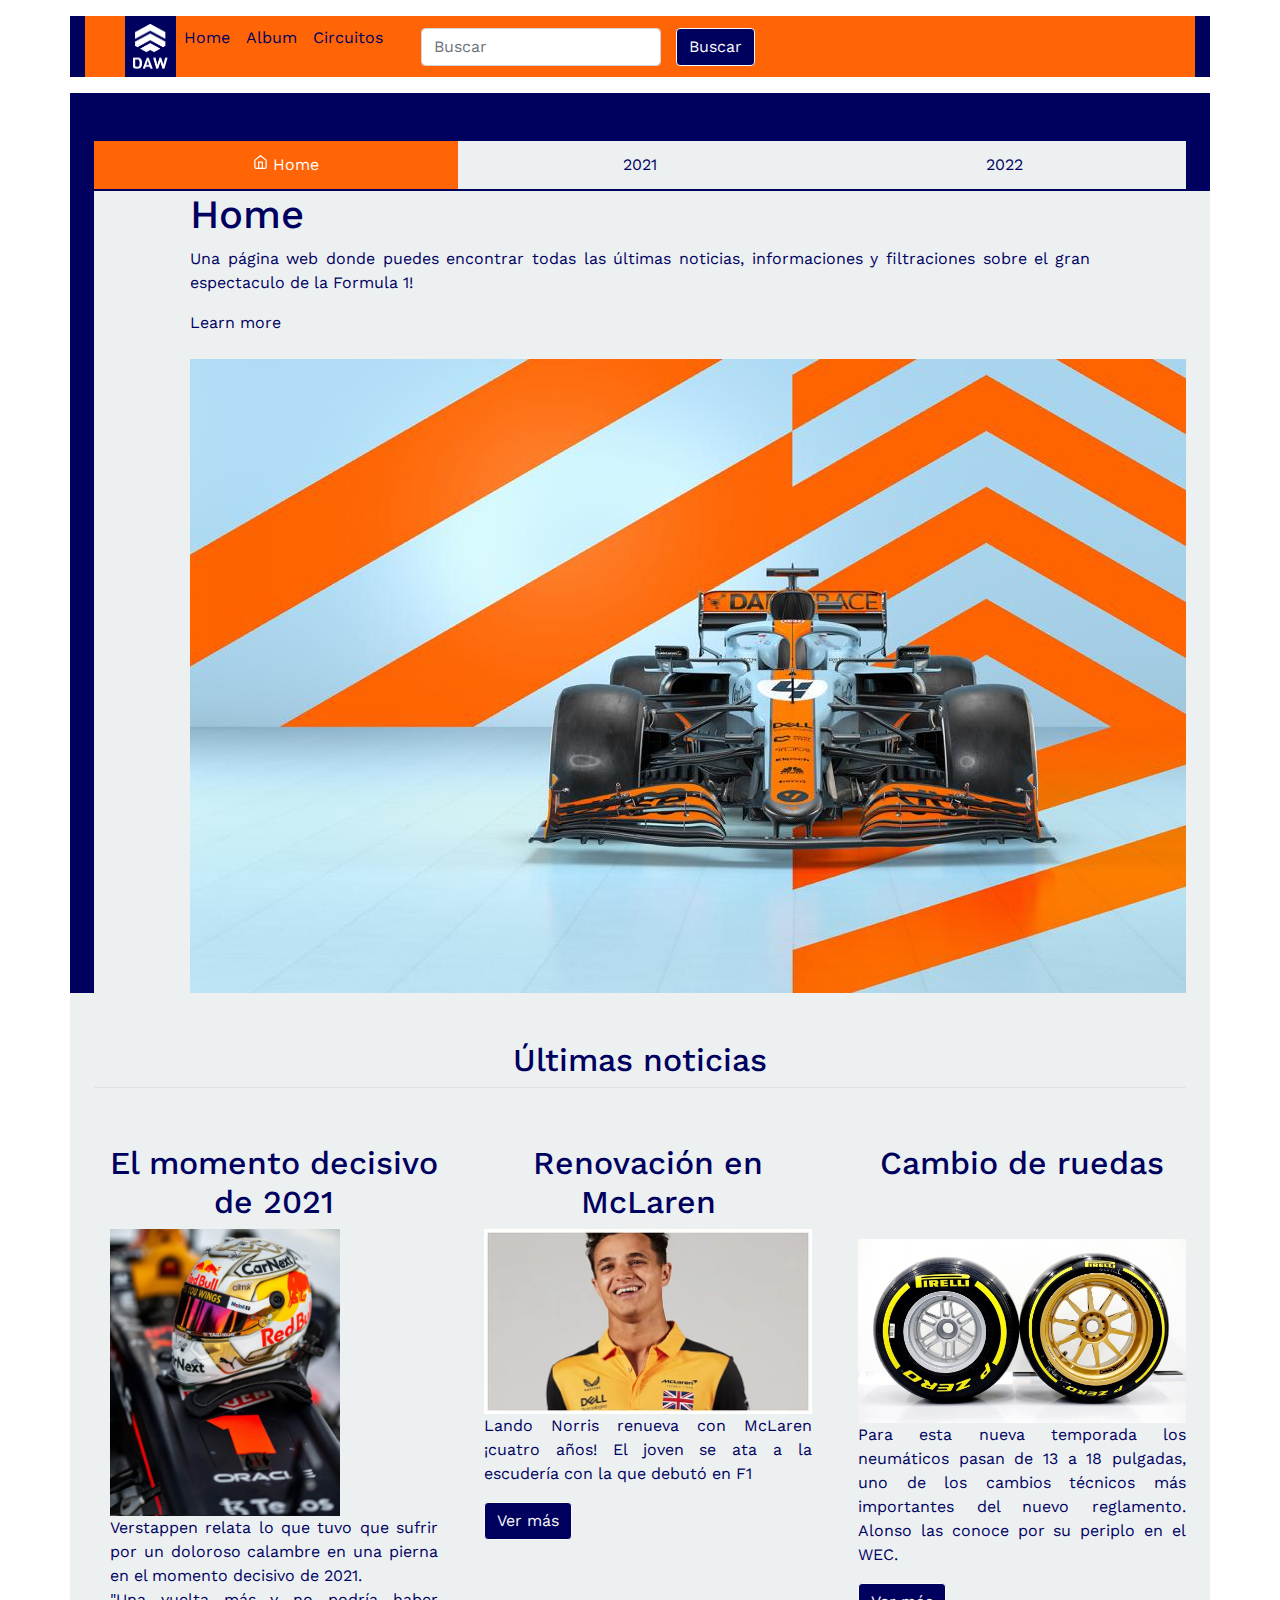
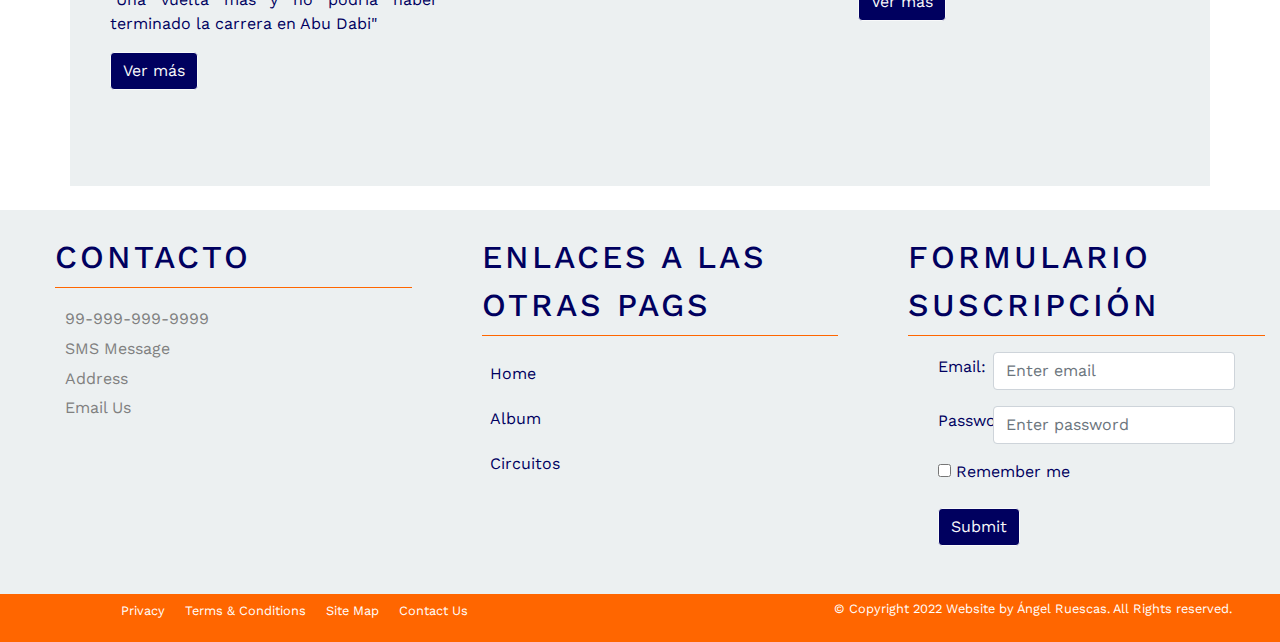
<file: index.html>
<!DOCTYPE html>
<html>

<head>
  <!-- Mis metas -->
  <meta charset="UTF-8">
  <title>DAW</title>
  <link rel="shortcut icon" href="imgs/logo_small.png" />
  <!-- Aquí irían los link de CSS de bootstrap que tenemos en local -->
  <link rel="stylesheet" href="https://stackpath.bootstrapcdn.com/bootstrap/4.3.1/css/bootstrap.min.css"
    integrity="sha384-ggOyR0iXCbMQv3Xipma34MD+dH/1fQ784/j6cY/iJTQUOhcWr7x9JvoRxT2MZw1T" crossorigin="anonymous">
  <!-- Resto de CSS y/o JS -->
  <link rel="stylesheet" type="text/css" href="custom.css">
  <style>
    .bd-placeholder-img {
      font-size: 1.125rem;
      text-anchor: middle;
      -webkit-user-select: none;
      -moz-user-select: none;
      user-select: none;
    }

    @media (min-width: 768px) {
      .bd-placeholder-img-lg {
        font-size: 3.5rem;
      }
    }
  </style>

</head>

<body>
  <header class="p-3 text-white">
    <div class="container " id="fondoAzul">
      <div id="fondoNaranja"
        class="d-flex flex-wrap align-items-center justify-content-center justify-content-lg-start">
        <a href="/" class="d-flex align-items-center mb-2 mb-lg-0 text-white text-decoration-none">
          <svg class="bi me-2" width="40" height="32" role="img" aria-label="Bootstrap">
            <use xlink:href="#bootstrap" />
          </svg>
        </a>
        <ul class="nav col-12 col-lg-auto me-lg-auto mb-2 justify-content-center mb-md-0">
          <li><a href="index.html" id="fondoAzul" class="nav-link px-2 text-secondary"><img src="imgs/logo_white_large.png"
                alt="DAW" width="35" height="45"></a></li>
          <li><a href="index.html" class="nav-link px-2 lAzul">Home</a></li>
          <li><a href="album.html" class="nav-link px-2 lAzul">Album</a></li>
          <li><a href="circuitos.html" class="nav-link px-2 lAzul">Circuitos</a></li>
        </ul>

        <form class="col-12 col-lg-auto mb-3 mb-lg-0 me-lg-3">
          <input type="search" class=" form-control form-control-dark" placeholder="Buscar" aria-label="Search">
        </form>

        <div class="text-end">
          <button type="button" class="btn btn-outline-light me-2" id="fondoAzul">Buscar</button>
        </div>
      </div>
    </div>
  </header>

  <link href="https://fonts.googleapis.com/css?family=Work+Sans:400,600,700&display=swap" rel="stylesheet">
  <div class="layout container px-4 py-5">
    <input name="nav" type="radio" class="nav home-radio" id="home" checked="checked" />
    <div class="page home-page">
      <div class="page-contents">
        <h1>Home</h1>
        <p>Una página web donde puedes encontrar todas las últimas noticias, informaciones y filtraciones 
        sobre el gran espectaculo de la Formula 1!</p>
        <p><label for="about">Learn more</label></p>
        <img src="imgs/mclaren_monaco.jpeg">
      </div>
    </div>
    <label class="nav" for="home">
      <span>
        <svg viewBox="0 0 24 24" width="24" height="24" stroke="currentColor" stroke-width="2" fill="none"
          stroke-linecap="round" stroke-linejoin="round" class="css-i6dzq1">
          <path d="M3 9l9-7 9 7v11a2 2 0 0 1-2 2H5a2 2 0 0 1-2-2z"></path>
          <polyline points="9 22 9 12 15 12 15 22"></polyline>
        </svg>
        Home
      </span>
    </label>

    <input name="nav" type="radio" class="about-radio" id="about" />
    <div class="page about-page">
      <div class="page-contents">
        <h1>2021</h1>
        <p>Analizamos la temporada pasada</p>
          <img src="imgs/salida.jpg">

      </div>
    </div>
    <label class="nav" for="about">
      <span>
        <svg viewBox="0 0 24 24" width="24" height="24" stroke="currentColor" stroke-width="2" fill="none"
          stroke-linecap="round" stroke-linejoin="round" class="css-i6dzq1">
          <circle cx="12" cy="12" r="10"></circle>
          <path d="M9.09 9a3 3 0 0 1 5.83 1c0 2-3 3-3 3"></path>
          <line x1="12" y1="17" x2="12" y2="17"></line>
        </svg>
        2021
      </span>
    </label>

    <input name="nav" type="radio" class="contact-radio" id="contact" />
    <div class="page contact-page">
      <div class="page-contents">
        <h1>2022</h1>
        <p>Los siguientes constructores y pilotos están actualmente bajo contrato para competir en el Campeonato Mundial de 2022. Todos los equipos competirán con neumáticos suministrados por Pirelli. Será la primera vez desde 2014 que el piloto defensor del título utlice el número 1 en su monoplaza.</p>
        <p><a href="#">Get in touch</a></p>
        <img src="imgs/ver1.jpg">    
      </div>
    </div>
    <label class="nav" for="contact">
      <span>
        <svg viewBox="0 0 24 24" width="24" height="24" stroke="currentColor" stroke-width="2" fill="none"
          stroke-linecap="round" stroke-linejoin="round" class="css-i6dzq1">
          <path
            d="M21 11.5a8.38 8.38 0 0 1-.9 3.8 8.5 8.5 0 0 1-7.6 4.7 8.38 8.38 0 0 1-3.8-.9L3 21l1.9-5.7a8.38 8.38 0 0 1-.9-3.8 8.5 8.5 0 0 1 4.7-7.6 8.38 8.38 0 0 1 3.8-.9h.5a8.48 8.48 0 0 1 8 8v.5z">
          </path>
        </svg>
        2022
      </span>

    </label>
  </div>

  <div class="container px-4 py-5" id="hanging-icons">
    <h2 class="pb-2 border-bottom">Últimas noticias</h2>
    <div class="row g-4 py-5 row-cols-1 row-cols-lg-3">
      <div class="col d-flex align-items-start">
        <div class=" text-dark flex-shrink-0 me-3">
          <svg class="bi" width="1em" height="1em">
            <use xlink:href="#toggles2" />
          </svg>
        </div>
        <div>
          <h2>El momento decisivo de 2021</h2>
          <img src="imgs/cascomax.jpg" width="70%" >
          <p>Verstappen relata lo que tuvo que sufrir por un doloroso calambre en una pierna en el momento decisivo de 2021. <br>"Una vuelta más y no podría haber terminado la carrera en Abu Dabi"</p>
          <a href="album.html" id="fondoAzul" class="btn btn-outline-light me-2">Ver más</a>
        </div>
      </div>
      <div class="col d-flex align-items-start">
        <div class=" text-dark flex-shrink-0 me-3">
          <svg class="bi" width="1em" height="1em">
            <use xlink:href="#cpu-fill" />
          </svg>
        </div>
        <div>
          <h2>Renovación en McLaren</h2>
          <img src="imgs/lando.webp" width="100%">
          <p>Lando Norris renueva con McLaren ¡cuatro años! El joven se ata a la escudería con la que debutó en F1</p>
          <a href="album.html" id="fondoAzul" class="btn btn-outline-light me-2">Ver más</a>
        </div>
      </div>
      <div class="col d-flex align-items-start">
        <div class=" text-dark flex-shrink-0 me-3">
          <svg class="bi" width="1em" height="1em">
            <use xlink:href="#tools" />
          </svg>
        </div>
        <div>
          <h2>Cambio de ruedas</h2><br><br>
          <img src="imgs/ruedas.jpg" width="100%">

          <p>Para esta nueva temporada los neumáticos pasan de 13 a 18 pulgadas, uno de los cambios técnicos más importantes del nuevo reglamento. Alonso las conoce por su periplo en el WEC.</p>
          <a href="album.html" id="fondoAzul" class="btn btn-outline-light me-2">Ver más</a>
        </div>
      </div>
    </div>
  </div><br>

  
  <div class="container-fluid"">

    <button onclick="topFunction()" id="to-top" title="Go to top">Top</button>

    <div class="row  row-no-gutters">
      <div class="col-xs-12 col-sm-6 col-md-4" >
        <ul>
          <li class="col-heading">Contacto</li>
          <li>
            <i class="fa fa-phone" aria-hidden="true"></i><a href="tel:99-999-999-9999">99-999-999-9999</a>
          </li>
          <li>
            <i class="fa fa-mobile" aria-hidden="true"></i><a href="sms:99-999-999-9999">SMS Message</a>
          </li>
          <li>
             <i class="fa fa-map-marker" aria-hidden="true"></i><a href="#">Address</a>
          </li> 
          <li>
             <i class="fa fa-envelope-square" aria-hidden="true"></i><a href="mailto:someone@yoursite.com?subject=Email Subject line">Email Us</a>  
          </li> 
        </ul>
      </div>     

      <div class="col-xs-12 col-sm-6 col-md-4" >
        <ul>
          <li class="col-heading">Enlaces a las otras pags</li>
          <li><a href="index.html" class="nav-link px-2 lAzul">Home</a></li>
          
            <li><a href="album.html" class="nav-link px-2 lAzul">Album</a></li>
            <li><a href="circuitos.html" class="nav-link px-2 lAzul">Circuitos</a></li>
        </ul>
      </div>      

      <div class="col-xs-12 col-sm-6 col-md-4" >
        <ul>
          <li class="col-heading">Formulario suscripción</li>
          <div class="container">
            <form class="form-horizontal" action="/action_page.php">
              <div class="form-group">
                <label class="control-label col-sm-2" for="email">Email:</label>
                <div class="col-sm-10">
                  <input type="email" class="form-control" id="email" placeholder="Enter email" name="email">
                </div>
              </div>
              <div class="form-group">
                <label class="control-label col-sm-2" for="pwd">Password:</label>
                <div class="col-sm-10">          
                  <input type="password" class="form-control" id="pwd" placeholder="Enter password" name="pwd">
                </div>
              </div>
              <div class="form-group">        
                <div class="col-sm-offset-2 col-sm-10">
                  <div class="checkbox">
                    <label><input type="checkbox" name="remember"> Remember me</label>
                  </div>
                </div>
              </div>
              <div class="form-group">        
                <div class="col-sm-offset-2 col-sm-10">
                  <button type="submit" id="fondoAzul" class="btn btn-outline-light me-2">Submit</button>
                </div>
              </div>
            </form>
          </div>
        </ul>
      </div>
      
      
    </div> <!--  end row  -->
    
    <div class="row row-no-gutters" id="bottom-footer" >
      
      <div class="col-xs-12 col-md-5 text-center" >
          <ul class="vertical-links small">
            <li><a href="#">Privacy</a></li>
            <li><a href="#">Terms & Conditions</a></li>
            <li><a href="#">Site Map</a></li>
            <li><a href="#">Contact Us</a></li>
          </ul>
      </div>
      <div class="col-xs-12 col-md-2 text-center" >
        <p><i class="fa fa-heart-o" aria-hidden="true"></i></p>
      </div>
      <div class="col-xs-12 col-md-5 text-center" >
        <ul>
          <li class="small">© Copyright 2022 Website by Ángel Ruescas. All Rights reserved.</li>
        </ul>
      </div>
    </div> <!--  end row  -->

  </div> <!--  end container-fluid  -->

<script>
// Script from W3 Schools  
// When the user scrolls down 20px from the top of the document, show the button
window.onscroll = function() {scrollFunction()};

function scrollFunction() {
  if (document.body.scrollTop > 20 || document.documentElement.scrollTop > 20) {
    document.getElementById("to-top").style.display = "block";
  } else {
    document.getElementById("to-top").style.display = "none";
  }
}

// When the user clicks on the button, scroll to the top of the document
function topFunction() {
  document.body.scrollTop = 0;
  document.documentElement.scrollTop = 0;
}
</script>

  <!-- scripts de Bootstrap -->
  <script src="https://code.jquery.com/jquery-3.3.1.slim.min.js"
    integrity="sha384-q8i/X+965DzO0rT7abK41JStQIAqVgRVzpbzo5smXKp4YfRvH+8abtTE1Pi6jizo"
    crossorigin="anonymous"></script>
  <script src="https://cdnjs.cloudflare.com/ajax/libs/popper.js/1.14.7/umd/popper.min.js"
    integrity="sha384-UO2eT0CpHqdSJQ6hJty5KVphtPhzWj9WO1clHTMGa3JDZwrnQq4sF86dIHNDz0W1"
    crossorigin="anonymous"></script>
  <script src="https://stackpath.bootstrapcdn.com/bootstrap/4.3.1/js/bootstrap.min.js"
    integrity="sha384-JjSmVgyd0p3pXB1rRibZUAYoIIy6OrQ6VrjIEaFf/nJGzIxFDsf4x0xIM+B07jRM"
    crossorigin="anonymous"></script>
</body>

</html>
</file>
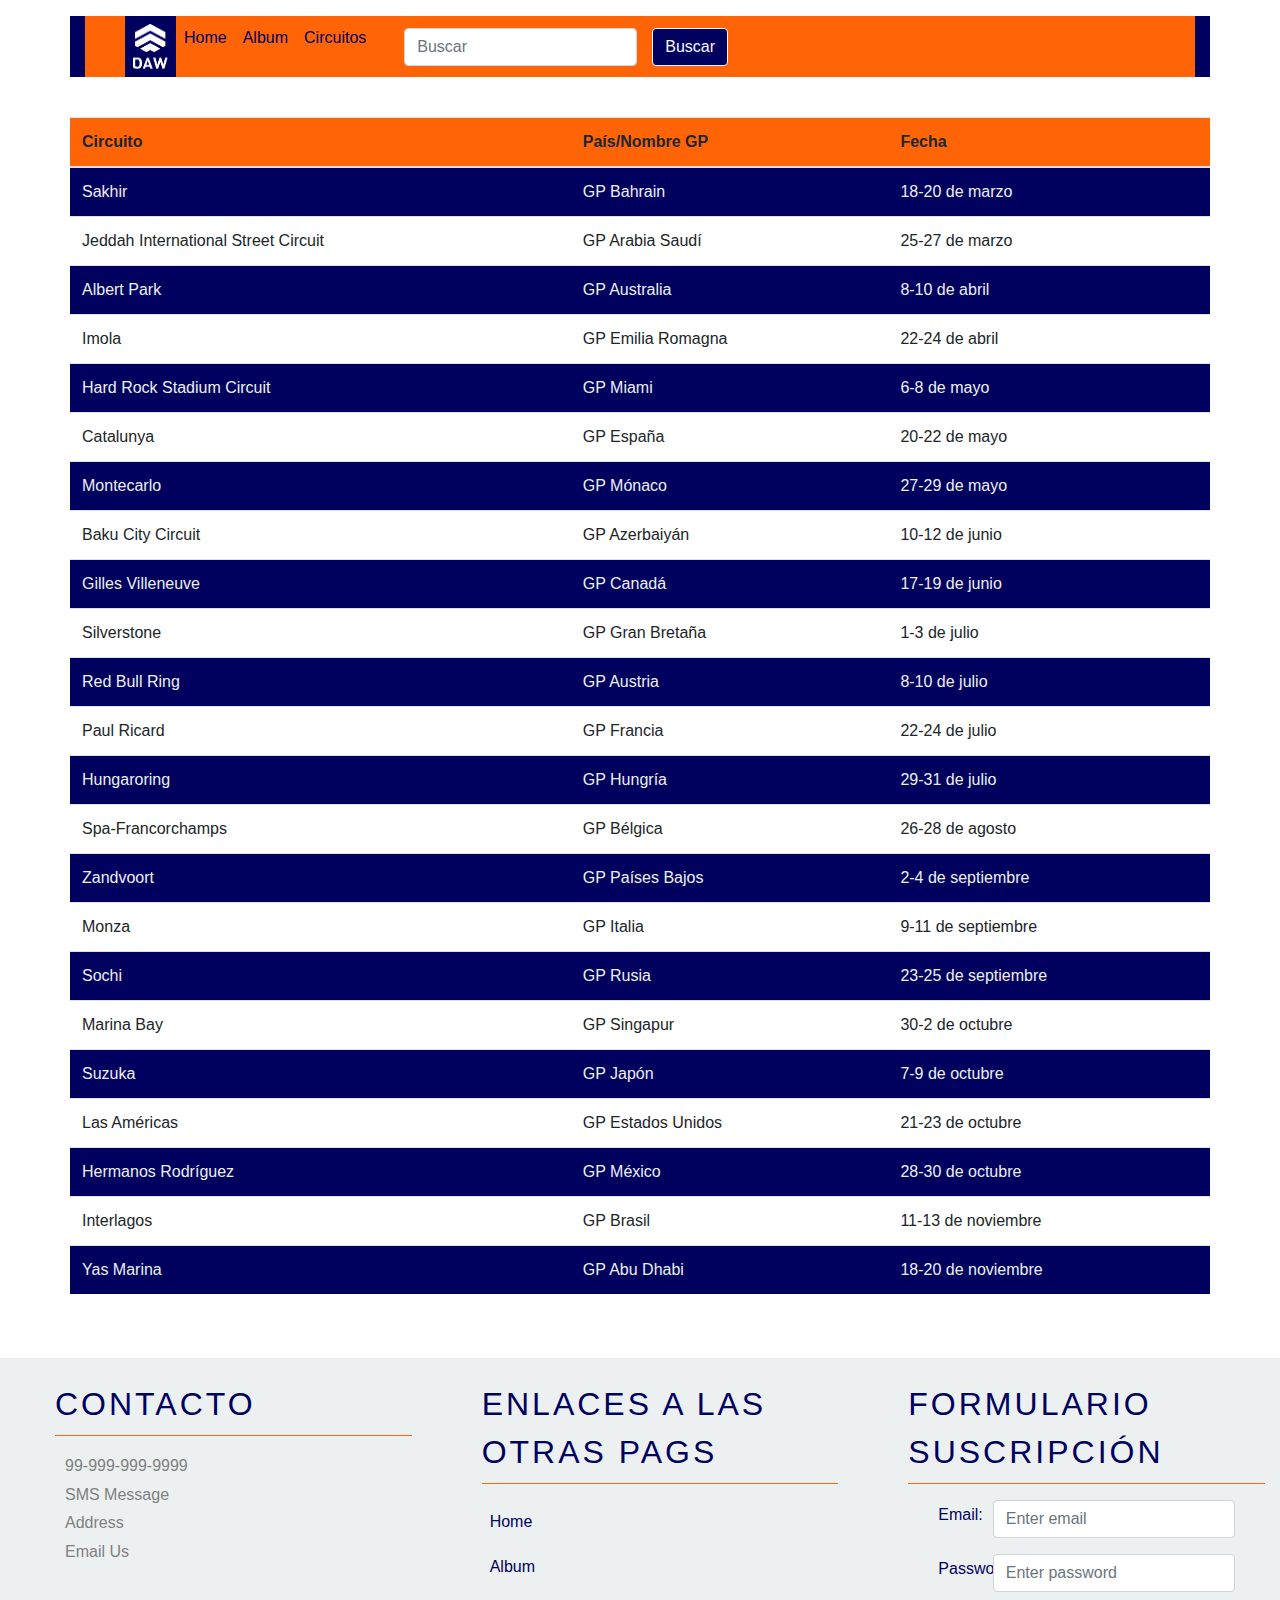
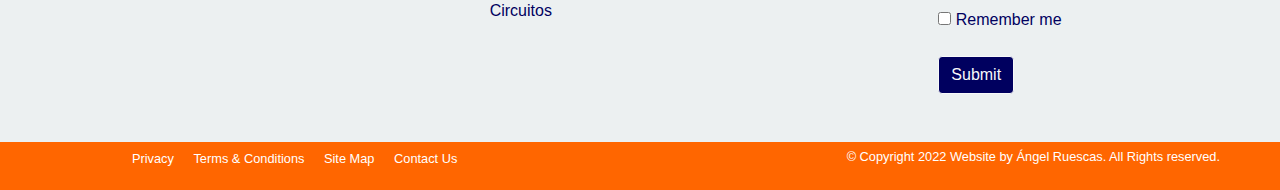
<file: circuitos.html>
<!DOCTYPE html>
<html lang="en">

<head>
  <!-- Mis metas -->
  <meta charset="UTF-8">
  <title>DAW</title>
  <link rel="shortcut icon" href="imgs/logo_small.png" />
  <!-- Aquí irían los link de CSS de bootstrap que tenemos en local -->
  <link rel="stylesheet" href="https://stackpath.bootstrapcdn.com/bootstrap/4.3.1/css/bootstrap.min.css"
    integrity="sha384-ggOyR0iXCbMQv3Xipma34MD+dH/1fQ784/j6cY/iJTQUOhcWr7x9JvoRxT2MZw1T" crossorigin="anonymous">
  <!-- Resto de CSS y/o JS -->
  <link rel="stylesheet" type="text/css" href="custom.css">
  <style>
    .bd-placeholder-img {
      font-size: 1.125rem;
      text-anchor: middle;
      -webkit-user-select: none;
      -moz-user-select: none;
      user-select: none;
    }

    @media (min-width: 768px) {
      .bd-placeholder-img-lg {
        font-size: 3.5rem;
      }
    }
  </style>

</head>

<body>
  <header class="p-3 text-white ">
    <div class="container " id="fondoAzul">
      <div id="fondoNaranja"
        class="d-flex flex-wrap align-items-center justify-content-center justify-content-lg-start">
        <a href="/" class="d-flex align-items-center mb-2 mb-lg-0 text-white text-decoration-none">
          <svg class="bi me-2" width="40" height="32" role="img" aria-label="Bootstrap">
            <use xlink:href="#bootstrap" />
          </svg>
        </a>
        <ul class="nav col-12 col-lg-auto me-lg-auto mb-2 justify-content-center mb-md-0">
          <li><a href="index.html" id="fondoAzul" class="nav-link px-2 text-secondary"><img
                src="imgs/logo_white_large.png" alt="DAW" width="35" height="45"></a></li>
          <li><a href="index.html" class="nav-link px-2 lAzul">Home</a></li>
          <li><a href="album.html" class="nav-link px-2 lAzul">Album</a></li>
          <li><a href="circuitos.html" class="nav-link px-2 lAzul">Circuitos</a></li>
        </ul>

        <form class="col-12 col-lg-auto mb-3 mb-lg-0 me-lg-3">
          <input type="search" class=" form-control form-control-dark" placeholder="Buscar" aria-label="Search">
        </form>

        <div class="text-end">
          <button type="button" class="btn btn-outline-light me-2" id="fondoAzul">Buscar</button>
        </div>
      </div>
    </div>
  </header>
<BR>

  <table class="table table-striped  container px-4 py-5">
    <thead>
      <tr>
        <th>Circuito</th>
        <th>País/Nombre GP</th>
        <th>Fecha</th>
      </tr>
    </thead>
    <tbody>
      <tr>
        <td>Sakhir</td>
        <td>GP Bahrain</td>
        <td>18-20 de marzo</td>
      </tr>
      <tr>
        <td>Jeddah International Street Circuit</td>
        <td>GP Arabia Saudí</td>
        <td>25-27 de marzo</td>
      </tr>
      <tr>
        <td>Albert Park</td>
        <td>GP Australia</td>
        <td>8-10 de abril</td>
      </tr>
      <tr>
        <td>Imola</td>
        <td>GP Emilia Romagna</td>
        <td>22-24 de abril</td>
      </tr>
      <tr>
        <td>Hard Rock Stadium Circuit</td>
        <td>GP Miami</td>
        <td>6-8 de mayo</td>
      </tr>
      <tr>
        <td>Catalunya</td>
        <td>GP España</td>
        <td>20-22 de mayo</td>
      </tr>
      <tr>
        <td>Montecarlo</td>
        <td>GP Mónaco</td>
        <td>27-29 de mayo</td>
      </tr>
      <tr>
        <td>Baku City Circuit</td>
        <td>GP Azerbaiyán</td>
        <td>10-12 de junio</td>
      </tr>
      <tr>
        <td>Gilles Villeneuve</td>
        <td>GP Canadá</td>
        <td>17-19 de junio</td>
      </tr>
      <tr>
        <td>Silverstone</td>
        <td>GP Gran Bretaña</td>
        <td>1-3 de julio</td>
      </tr>
      <tr>
        <td>Red Bull Ring</td>
        <td>GP Austria</td>
        <td>8-10 de julio</td>
      </tr>
      <tr>
        <td>Paul Ricard</td>
        <td>GP Francia</td>
        <td>22-24 de julio</td>
      </tr>
      <tr>
        <td>Hungaroring</td>
        <td>GP Hungría</td>
        <td>29-31 de julio</td>
      </tr>
      <tr>
        <td>Spa-Francorchamps</td>
        <td>GP Bélgica</td>
        <td>26-28 de agosto</td>
      </tr>
      <tr>
        <td>Zandvoort</td>
        <td>GP Países Bajos</td>
        <td>2-4 de septiembre</td>
      </tr>
      <tr>
        <td>Monza</td>
        <td>GP Italia</td>
        <td>9-11 de septiembre</td>
      </tr>
      <tr>
        <td>Sochi</td>
        <td>GP Rusia</td>
        <td>23-25 de septiembre</td>
      </tr>
      <tr>
        <td>Marina Bay</td>
        <td>GP Singapur</td>
        <td>30-2 de octubre</td>
      </tr>
      <tr>
        <td>Suzuka</td>
        <td>GP Japón</td>
        <td>7-9 de octubre</td>
      </tr>
      <tr>
        <td>Las Américas</td>
        <td>GP Estados Unidos</td>
        <td>21-23 de octubre</td>
      </tr>
      <tr>
        <td>Hermanos Rodríguez</td>
        <td>GP México</td>
        <td>28-30 de octubre</td>
      </tr>
      <tr>
        <td>Interlagos</td>
        <td>GP Brasil</td>
        <td>11-13 de noviembre</td>
      </tr>
      <tr>
        <td>Yas Marina</td>
        <td>GP Abu Dhabi</td>
        <td>18-20 de noviembre</td>
      </tr>
    </tbody>
  </table>
  <BR><BR>

  <footer>
    <div class="container-fluid"">

    <button onclick=" topFunction()" id="to-top" title="Go to top">Top</button>

      <div class="row  row-no-gutters">
        <div class="col-xs-12 col-sm-6 col-md-4">
          <ul>
            <li class="col-heading">Contacto</li>
            <li>
              <i class="fa fa-phone" aria-hidden="true"></i><a href="tel:99-999-999-9999">99-999-999-9999</a>
            </li>
            <li>
              <i class="fa fa-mobile" aria-hidden="true"></i><a href="sms:99-999-999-9999">SMS Message</a>
            </li>
            <li>
              <i class="fa fa-map-marker" aria-hidden="true"></i><a href="#">Address</a>
            </li>
            <li>
              <i class="fa fa-envelope-square" aria-hidden="true"></i><a
                href="mailto:someone@yoursite.com?subject=Email Subject line">Email Us</a>
            </li>
          </ul>
        </div>

        <div class="col-xs-12 col-sm-6 col-md-4">
          <ul>
            <li class="col-heading">Enlaces a las otras pags</li>
            <li><a href="index.html" class="nav-link px-2 lAzul">Home</a></li>

            <li><a href="album.html" class="nav-link px-2 lAzul">Album</a></li>
            <li><a href="circuitos.html" class="nav-link px-2 lAzul">Circuitos</a></li>
          </ul>
        </div>

        <div class="col-xs-12 col-sm-6 col-md-4">
          <ul>
            <li class="col-heading">Formulario suscripción</li>
            <div class="container">
              <form class="form-horizontal" action="/action_page.php">
                <div class="form-group">
                  <label class="control-label col-sm-2" for="email">Email:</label>
                  <div class="col-sm-10">
                    <input type="email" class="form-control" id="email" placeholder="Enter email" name="email">
                  </div>
                </div>
                <div class="form-group">
                  <label class="control-label col-sm-2" for="pwd">Password:</label>
                  <div class="col-sm-10">
                    <input type="password" class="form-control" id="pwd" placeholder="Enter password" name="pwd">
                  </div>
                </div>
                <div class="form-group">
                  <div class="col-sm-offset-2 col-sm-10">
                    <div class="checkbox">
                      <label><input type="checkbox" name="remember"> Remember me</label>
                    </div>
                  </div>
                </div>
                <div class="form-group">
                  <div class="col-sm-offset-2 col-sm-10">
                    <button type="submit" id="fondoAzul" class="btn btn-outline-light me-2">Submit</button>
                  </div>
                </div>
              </form>
            </div>
          </ul>
        </div>


      </div> <!--  end row  -->


      <div class="row row-no-gutters" id="bottom-footer">

        <div class="col-xs-12 col-md-5 text-center">
          <ul class="vertical-links small">
            <li><a href="#">Privacy</a></li>
            <li><a href="#">Terms & Conditions</a></li>
            <li><a href="#">Site Map</a></li>
            <li><a href="#">Contact Us</a></li>
          </ul>
        </div>
        <div class="col-xs-12 col-md-2 text-center">
          <p><i class="fa fa-heart-o" aria-hidden="true"></i></p>
        </div>
        <div class="col-xs-12 col-md-5 text-center">
          <ul>
            <li class="small">© Copyright 2022 Website by Ángel Ruescas. All Rights reserved.</li>
          </ul>
        </div>
      </div> <!--  end row  -->

    </div> <!--  end container-fluid  -->
  </footer>
  <script>
    // Script from W3 Schools  
    // When the user scrolls down 20px from the top of the document, show the button
    window.onscroll = function () { scrollFunction() };

    function scrollFunction() {
      if (document.body.scrollTop > 20 || document.documentElement.scrollTop > 20) {
        document.getElementById("to-top").style.display = "block";
      } else {
        document.getElementById("to-top").style.display = "none";
      }
    }

    // When the user clicks on the button, scroll to the top of the document
    function topFunction() {
      document.body.scrollTop = 0;
      document.documentElement.scrollTop = 0;
    }
  </script>

  <!-- scripts de Bootstrap -->
  <script src="https://code.jquery.com/jquery-3.3.1.slim.min.js"
    integrity="sha384-q8i/X+965DzO0rT7abK41JStQIAqVgRVzpbzo5smXKp4YfRvH+8abtTE1Pi6jizo"
    crossorigin="anonymous"></script>
  <script src="https://cdnjs.cloudflare.com/ajax/libs/popper.js/1.14.7/umd/popper.min.js"
    integrity="sha384-UO2eT0CpHqdSJQ6hJty5KVphtPhzWj9WO1clHTMGa3JDZwrnQq4sF86dIHNDz0W1"
    crossorigin="anonymous"></script>
  <script src="https://stackpath.bootstrapcdn.com/bootstrap/4.3.1/js/bootstrap.min.js"
    integrity="sha384-JjSmVgyd0p3pXB1rRibZUAYoIIy6OrQ6VrjIEaFf/nJGzIxFDsf4x0xIM+B07jRM"
    crossorigin="anonymous"></script>
</body>

</html>
</file>
<file: custom.css>
* {
    font-family: 'Work Sans', sans-serif;
}

#fondoAzul{
    background-color: #00005F;
}

#fondoNaranja{
    background-color:#FF6506;

}

.lAzul{
    color: #00005F;
}

.lNaranja{
    color:#FF6506;

}

.form-group {
    display: flex;
    align-items: center;
}

.b-example-divider {
    height: 3rem;
    background-color: rgba(0, 0, 0, .1);
    border: solid rgba(0, 0, 0, .15);
    border-width: 1px 0;
    box-shadow: inset 0 .5em 1.5em rgba(0, 0, 0, .1), inset 0 .125em .5em rgba(0, 0, 0, .15);
  }
  
  .bi {
    vertical-align: -.125em;
    fill: currentColor;
  }
  
  .feature-icon {
    display: inline-flex;
    align-items: center;
    justify-content: center;
    width: 4rem;
    height: 4rem;
    margin-bottom: 1rem;
    font-size: 2rem;
    color: #fff;
    border-radius: .75rem;
  }
  
  .icon-link {
    display: inline-flex;
    align-items: center;
  }
  .icon-link > .bi {
    margin-top: .125rem;
    margin-left: .125rem;
    transition: transform .25s ease-in-out;
    fill: currentColor;
  }
  .icon-link:hover > .bi {
    transform: translate(.25rem);
  }
  
  .icon-square {
    display: inline-flex;
    align-items: center;
    justify-content: center;
    width: 3rem;
    height: 3rem;
    font-size: 1.5rem;
    border-radius: .75rem;
  }
  
  .rounded-4 { border-radius: .5rem; }
  .rounded-5 { border-radius: 1rem; }
  
  .text-shadow-1 { text-shadow: 0 .125rem .25rem rgba(0, 0, 0, .25); }
  .text-shadow-2 { text-shadow: 0 .25rem .5rem rgba(0, 0, 0, .25); }
  .text-shadow-3 { text-shadow: 0 .5rem 1.5rem rgba(0, 0, 0, .25); }
  
  .card-cover {
    background-repeat: no-repeat;
    background-position: center center;
    background-size: cover;
  }
  .b-example-divider {
    height: 3rem;
    background-color: rgba(0, 0, 0, .1);
    border: solid rgba(0, 0, 0, .15);
    border-width: 1px 0;
    box-shadow: inset 0 .5em 1.5em rgba(0, 0, 0, .1), inset 0 .125em .5em rgba(0, 0, 0, .15);
  }
  
  .bi {
    vertical-align: -.125em;
    fill: currentColor;
  }
  
  .feature-icon {
    display: inline-flex;
    align-items: center;
    justify-content: center;
    width: 4rem;
    height: 4rem;
    margin-bottom: 1rem;
    font-size: 2rem;
    color: #fff;
    border-radius: .75rem;
  }
  
  .icon-link {
    display: inline-flex;
    align-items: center;
  }
  .icon-link > .bi {
    margin-top: .125rem;
    margin-left: .125rem;
    transition: transform .25s ease-in-out;
    fill: currentColor;
  }
  .icon-link:hover > .bi {
    transform: translate(.25rem);
  }
  
  .icon-square {
    display: inline-flex;
    align-items: center;
    justify-content: center;
    width: 3rem;
    height: 3rem;
    font-size: 1.5rem;
    border-radius: .75rem;
  }
  
  .rounded-4 { border-radius: .5rem; }
  .rounded-5 { border-radius: 1rem; }
  
  .text-shadow-1 { text-shadow: 0 .125rem .25rem rgba(0, 0, 0, .25); }
  .text-shadow-2 { text-shadow: 0 .25rem .5rem rgba(0, 0, 0, .25); }
  .text-shadow-3 { text-shadow: 0 .5rem 1.5rem rgba(0, 0, 0, .25); }
  
  .card-cover {
    background-repeat: no-repeat;
    background-position: center center;
    background-size: cover;
  }
    

html, body {
    height: 100%;
    color: #00005F;
}

label:hover, a:hover {
    border-bottom-color: #FF6506;
}
.layout {
    display: grid;
    height: 100%;
    width: 100%;
    overflow: hidden;
    grid-template-rows: 50px 1fr;
    grid-template-columns: 1fr 1fr 1fr;
}
input[type="radio"] {
    display: none;
}
label.nav {
    display: flex;
    align-items: center;
    justify-content: center;
    cursor: pointer;
    border-bottom: 2px solid #00005F;
    background: #ecf0f1;
    user-select: none;
    transition: background 0.4s, padding-left 0.2s;
    padding-left: 0;
}
input[type="radio"]:checked + .page + label.nav {
    background: #FF6506;
    color: #fff;
    padding-left: 20px;
}
input[type="radio"]:checked + .page + label.nav span {
    padding-left: 20px;
}
input[type="radio"]:checked + .page + label.nav svg {
    opacity: 1;
}
label.nav span {
    padding-left: 0px;
    position: relative;
}
label.nav svg {
    left: 0;
    top: -3px;
    position: absolute;
    width: 15px;
    opacity: 0;
    transition: opacity 0.2s;
}
.page {
    grid-column-start: 1;
    grid-row-start: 2;
    grid-column-end: span 3;
    padding: 0px 20px ;
    display: flex;
    align-items: center;
    background-color: #ecf0f1;

}
.page-contents > * {
    opacity: 0;
    transform: translateY(20px);
    transition: opacity 0.2s, transform 0.2s;
}
.page-contents > *:nth-child(1) {
    transition-delay: 0.4s;
}
.page-contents > *:nth-child(2) {
    transition-delay: 0.6s;
}
.page-contents > *:nth-child(3) {
    transition-delay: 0.8s;
}
.page-contents > *:nth-child(4) {
    transition-delay: 1s;
}
.page-contents > *:nth-child(5) {
    transition-delay: 1.2s;
}
.page-contents > *:nth-child(6) {
    transition-delay: 1.4s;
}
.page-contents > *:nth-child(7) {
    transition-delay: 1.6s;
}
.page-contents > *:nth-child(8) {
    transition-delay: 1.8s;
}
.page-contents > *:nth-child(9) {
    transition-delay: 2s;
}
.page-contents > *:nth-child(10) {
    transition-delay: 2.2s;
}
.page-contents > *:nth-child(11) {
    transition-delay: 2.4s;
}
.page-contents > *:nth-child(12) {
    transition-delay: 2.6s;
}
.page-contents > *:nth-child(13) {
    transition-delay: 2.8s;
}
.page-contents > *:nth-child(14) {
    transition-delay: 3s;
}
.page-contents > *:nth-child(15) {
    transition-delay: 3.2s;
}
.page-contents > *:nth-child(16) {
    transition-delay: 3.4s;
}
.page-contents > *:nth-child(17) {
    transition-delay: 3.6s;
}
.page-contents > *:nth-child(18) {
    transition-delay: 3.8s;
}
.page-contents > *:nth-child(19) {
    transition-delay: 4s;
}
.page-contents > *:nth-child(20) {
    transition-delay: 4.2s;
}
input[type="radio"] + .page {
    transition: transform 0.2s;
    transform: translateX(100%);
}
input[type="radio"]:checked + .page {
    transform: translateX(0%);
}
input[type="radio"]:checked + .page .page-contents > * {
    opacity: 1;
    transform: translateY(0px);
}
.page-contents {
    max-width: 100%;
    width: 900px;
    margin: 0 auto;
}

.layout{
    border: 1px #00005F;
    background-color: #00005F;
}

#hanging-icons{
    background-color: #ecf0f1    ;
}


ul { list-style: none; }
ul>li>a {
color: grey;
text-decoration: none;
line-height: 1.8;
}
ul>li>a:hover,
a:hover{
color: #fff;
font-weight: 500;
}

.col-heading {
display: block;
font-size: 2rem;
text-transform: uppercase;
color: #00005F;
font-weight: 500;
margin: 1rem 0;
padding: .4rem 0px;
border-bottom: 1px solid #ff6600; 
letter-spacing: 3px;
}

.fa {
color: #00005F;
margin-right: 10px;
font-size:18px;
width:2.25rem;
}
#to-top {
display: none;
position: fixed;
bottom: 40px;
right: 20px;
font-size: 18px;
border: none;
outline: none;
background-color: #00005F;
color: white;
padding: 15px;
border-radius: 14px;
cursor: pointer;
z-index: 99;
}
#to-top:hover {
background-color: #FF6506;
}

#bottom-footer {
background-color:#00005F;
color:white;
margin-top: 2rem;
padding-top: .3rem;
}
.vertical-links>li {
display: inline-block;
vertical-align: text-bottom;
}
.vertical-links>li>a {
color: white;
font-weight: 400;
margin-left: 1rem;
list-style-type:square;
}

#bottom-footer{
    background-color: #ff6600;
}

.container-fluid{
    background-color: #ecf0f1    ;
}
.container{
    text-align: justify;
}

.container>img{
    
display:block;
margin:auto;
}

div>h2{
    text-align: center;
}

.table-striped>tbody>tr:nth-child(odd)>td,
.table-striped>tbody>tr:nth-child(odd)>th {
	background-color: #00005F;
    color: #ecf0f1;
}

th{
    background-color: #FF6506;
}
</file>
